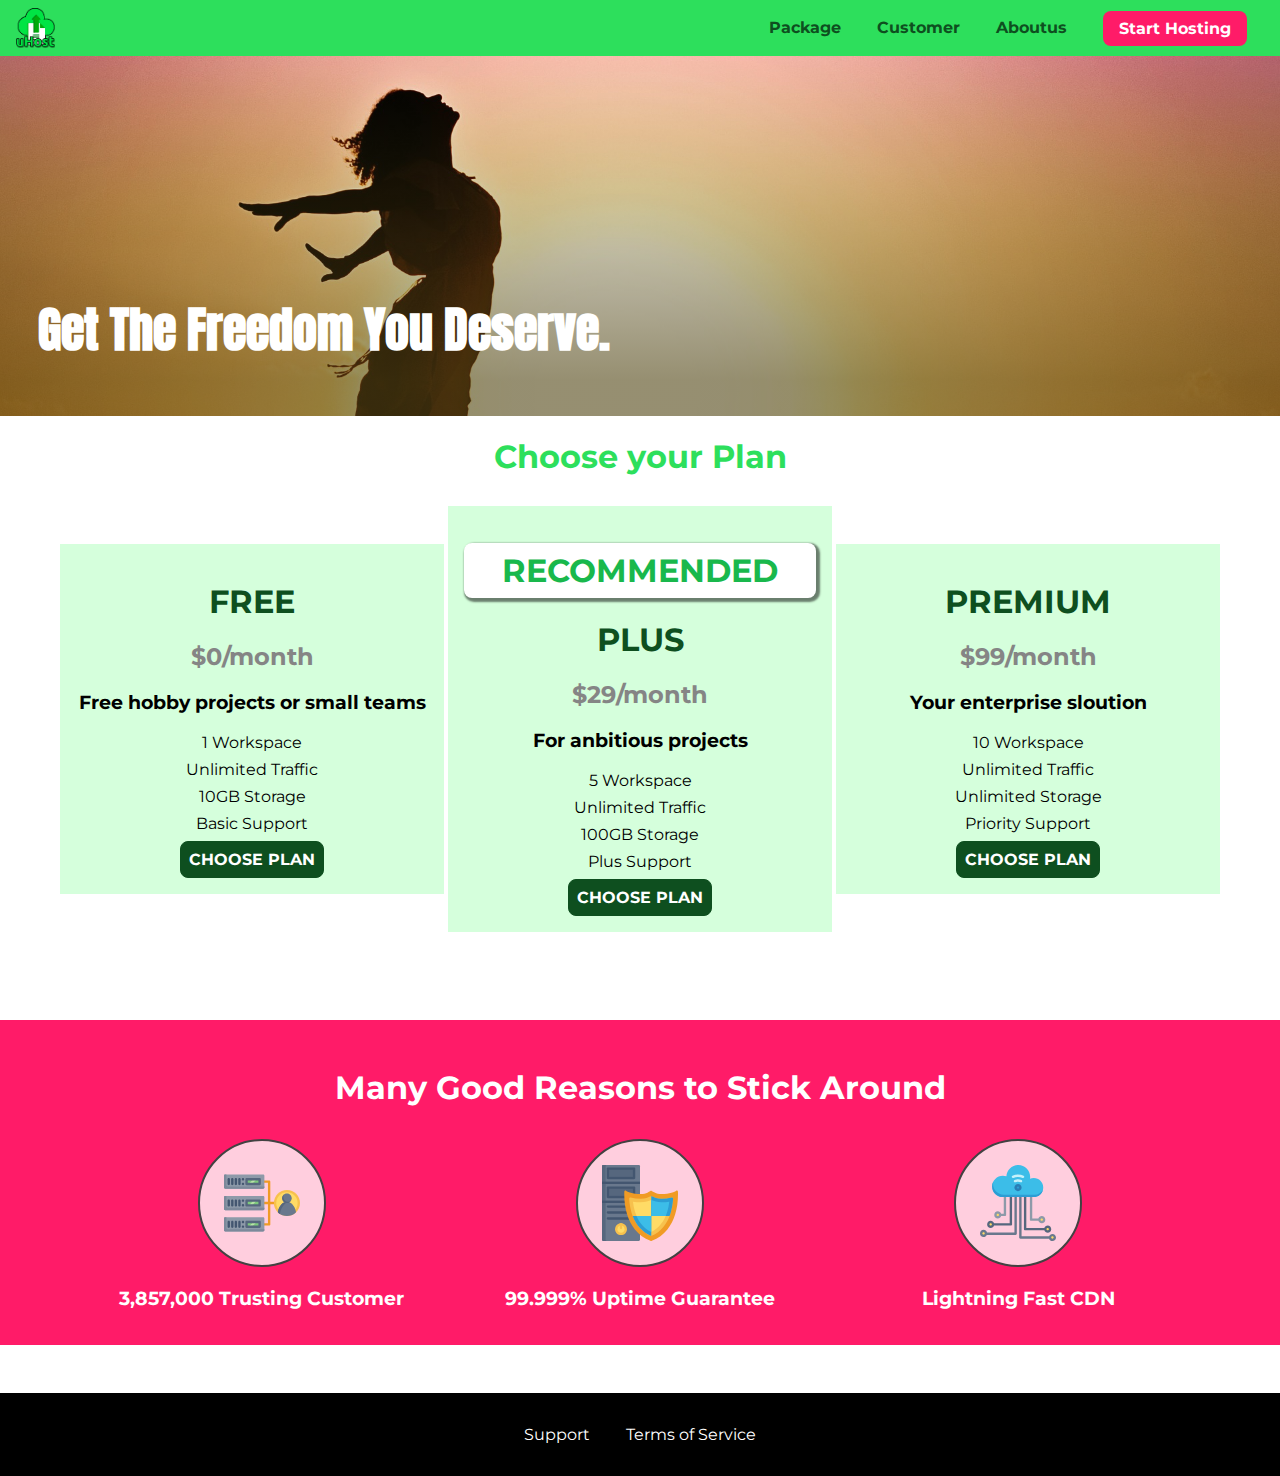
<file: index.html>
<!DOCTYPE html>
<html lang="en">
  <head>
    <meta charset="UTF-8" />
    <meta http-equiv="X-UA-Compatible" content="IE=edge" />
    <meta name="viewport" content="width=device-width, initial-scale=1.0" />
    <title>uHost - Freedom is not far from You!</title>
    <link rel="shortcut icon" href="./images/favicon.png" />
    <link
      href="http://fonts.googleapis.com/css?family=Anton"
      rel="stylesheet"
    />
    <link
      href="http://fonts.googleapis.com/css?family=Montserrat:400,700"
      rel="stylesheet"
    />
    <link type="text/css" rel="stylesheet" href="./styles/shared.css" />
    <link type="text/css" rel="stylesheet" href="./styles/style.css" />
  </head>

  <body>
    <!-- NAV Bar Section start -->
    <div class="backdrop"></div>
    <div class="modal">
      <h1 class="modal__title">Do you want to continue?</h1>
      <div class="modal__actions">
        <a href="start-hosting/index.html" class="modal__action">Yes!</a>
        <button class="modal__action modal__action--negative" type="button">
          No!
        </button>
      </div>
    </div>
    <header class="main-header">
      <div>
        <button class="toggle-button">
          <span class="toggle-button__bar"></span>
          <span class="toggle-button__bar"></span>
          <span class="toggle-button__bar"></span>
        </button>
        <a class="main-header__brand" href="index.html">
          <img
            src="./images/uhost-icon.png"
            alt="uHost - Your favorite hosting company"
        /></a>
      </div>
      <nav class="main-nav">
        <ul class="main-nav__items">
          <li class="main-nav__item">
            <a href="packages/index.html">Package</a>
          </li>
          <li class="main-nav__item">
            <a href="customer/index.html">Customer</a>
          </li>
          <li class="main-nav__item">
            <a href="../aboutus/index.html">Aboutus</a>
          </li>
          <li class="main-nav__item main-nav__item--cta">
            <a href="start-hosting/index.html">Start Hosting</a>
          </li>
        </ul>
      </nav>
    </header>
    <!--NAV Bar Section End  -->

    <!-- For Mobile View Start -->
    <nav class="mobile-nav">
      <ul class="mobile-nav__items">
        <li class="mobile-nav__item">
          <a href="packages/index.html">Packages</a>
        </li>
        <li class="mobile-nav__item">
          <a href="customers/index.html">Customers</a>
        </li>
        <li class="mobile-nav__item">
          <a href="../aboutus/index.html">Aboutus</a>
        </li>
        <li class="mobile-nav__item mobile-nav__item--cta">
          <a href="start-hosting/index.html">Start Hosting</a>
        </li>
      </ul>
    </nav>
    <!-- For Mobile View Start -->

    <!--Main Section Start  -->
    <main>
      <section id="product-overview">
        <h1>Get The Freedom You Deserve.</h1>
      </section>
      <!--Pricing Section Start  -->
      <section id="plans">
        <h1 class="section-title">Choose your Plan</h1>
        <div class="plan__list">
          <article class="plan">
            <h1 class="plan__title">FREE</h1>
            <h2 class="plan__price">$0/month</h2>
            <h3>Free hobby projects or small teams</h3>
            <ul class="plan__features">
              <li class="plan__feature">1 Workspace</li>
              <li class="plan__feature">Unlimited Traffic</li>
              <li class="plan__feature">10GB Storage</li>
              <li class="plan__feature">Basic Support</li>
            </ul>
            <div>
              <button class="button">CHOOSE PLAN</button>
            </div>
          </article>
          <article class="plan plan--highlight">
            <h1 class="plan__annotation">RECOMMENDED</h1>
            <h1 class="plan__title">PLUS</h1>
            <h2 class="plan__price">$29/month</h2>
            <h3>For anbitious projects</h3>
            <ul class="plan__features">
              <li class="plan__feature">5 Workspace</li>
              <li class="plan__feature">Unlimited Traffic</li>
              <li class="plan__feature">100GB Storage</li>
              <li class="plan__feature">Plus Support</li>
            </ul>
            <div>
              <button class="button">CHOOSE PLAN</button>
            </div>
          </article>
          <article class="plan">
            <h1 class="plan__title">PREMIUM</h1>
            <h2 class="plan__price">$99/month</h2>
            <h3>Your enterprise sloution</h3>
            <ul class="plan__features">
              <li class="plan__feature">10 Workspace</li>
              <li class="plan__feature">Unlimited Traffic</li>
              <li class="plan__feature">Unlimited Storage</li>
              <li class="plan__feature">Priority Support</li>
            </ul>
            <div>
              <button class="button">CHOOSE PLAN</button>
            </div>
          </article>
        </div>
      </section>
      <!--Pricing Section End  -->

      <!--Feature Section Start  -->
      <section id="key-features">
        <h1 class="section-title">Many Good Reasons to Stick Around</h1>
        <ul class="key-feature__list">
          <li class="key-feature">
            <div class="key-feature__image">
              <svg viewBox="0 0 512 512">
                <path
                  style="fill: #f09b24"
                  d="M344,248h-32V112c0-4.418-3.582-8-8-8h-40c-4.418,0-8,3.582-8,8s3.582,8,8,8h32v128h-32  c-4.418,0-8,3.582-8,8s3.582,8,8,8h32v128h-32c-4.418,0-8,3.582-8,8s3.582,8,8,8h40c4.418,0,8-3.582,8-8V264h32c4.418,0,8-3.582,8-8  S348.418,248,344,248z"
                />
                <path
                  style="fill: #8e9aa9"
                  d="M264,64H8c-4.418,0-8,3.582-8,8v80c0,4.418,3.582,8,8,8h256c4.418,0,8-3.582,8-8V72  C272,67.582,268.418,64,264,64z"
                />
                <path
                  style="fill: #7c899b"
                  d="M24,144c-4.418,0-8-3.582-8-8V64H8c-4.418,0-8,3.582-8,8v80c0,4.418,3.582,8,8,8h256  c4.418,0,8-3.582,8-8v-8H24z"
                />
                <rect
                  x="152"
                  y="96"
                  style="fill: #b8e3a8"
                  width="88"
                  height="32"
                />
                <g>
                  <polygon
                    style="fill: #7ec97d"
                    points="152,96 152,128 166,128 198,96  "
                  />
                  <polygon
                    style="fill: #7ec97d"
                    points="220,96 188,128 240,128 240,96  "
                  />
                </g>
                <path
                  style="fill: #56677e"
                  d="M240,136h-88c-4.418,0-8-3.582-8-8V96c0-4.418,3.582-8,8-8h88c4.418,0,8,3.582,8,8v32  C248,132.418,244.418,136,240,136z M160,120h72v-16h-72V120z"
                />
                <g>
                  <path
                    style="fill: #435670"
                    d="M32,136c-4.418,0-8-3.582-8-8V96c0-4.418,3.582-8,8-8s8,3.582,8,8v32C40,132.418,36.418,136,32,136z   "
                  />
                  <path
                    style="fill: #435670"
                    d="M56,136c-4.418,0-8-3.582-8-8V96c0-4.418,3.582-8,8-8s8,3.582,8,8v32C64,132.418,60.418,136,56,136z   "
                  />
                  <path
                    style="fill: #435670"
                    d="M80,136c-4.418,0-8-3.582-8-8V96c0-4.418,3.582-8,8-8s8,3.582,8,8v32C88,132.418,84.418,136,80,136z   "
                  />
                  <path
                    style="fill: #435670"
                    d="M104,136c-4.418,0-8-3.582-8-8V96c0-4.418,3.582-8,8-8s8,3.582,8,8v32   C112,132.418,108.418,136,104,136z"
                  />
                  <path
                    style="fill: #435670"
                    d="M128,105c-4.418,0-8-3.582-8-8v-1c0-4.418,3.582-8,8-8s8,3.582,8,8v1   C136,101.418,132.418,105,128,105z"
                  />
                  <path
                    style="fill: #435670"
                    d="M128,136c-4.418,0-8-3.582-8-8v-1c0-4.418,3.582-8,8-8s8,3.582,8,8v1   C136,132.418,132.418,136,128,136z"
                  />
                </g>
                <path
                  style="fill: #8e9aa9"
                  d="M264,208H8c-4.418,0-8,3.582-8,8v80c0,4.418,3.582,8,8,8h256c4.418,0,8-3.582,8-8v-80  C272,211.582,268.418,208,264,208z"
                />
                <path
                  style="fill: #7c899b"
                  d="M24,288c-4.418,0-8-3.582-8-8v-72H8c-4.418,0-8,3.582-8,8v80c0,4.418,3.582,8,8,8h256  c4.418,0,8-3.582,8-8v-8H24z"
                />
                <rect
                  x="152"
                  y="240"
                  style="fill: #b8e3a8"
                  width="88"
                  height="32"
                />
                <g>
                  <polygon
                    style="fill: #7ec97d"
                    points="152,240 152,272 166,272 198,240  "
                  />
                  <polygon
                    style="fill: #7ec97d"
                    points="220,240 188,272 240,272 240,240  "
                  />
                </g>
                <path
                  style="fill: #56677e"
                  d="M240,280h-88c-4.418,0-8-3.582-8-8v-32c0-4.418,3.582-8,8-8h88c4.418,0,8,3.582,8,8v32  C248,276.418,244.418,280,240,280z M160,264h72v-16h-72V264z"
                />
                <g>
                  <path
                    style="fill: #435670"
                    d="M32,280c-4.418,0-8-3.582-8-8v-32c0-4.418,3.582-8,8-8s8,3.582,8,8v32C40,276.418,36.418,280,32,280   z"
                  />
                  <path
                    style="fill: #435670"
                    d="M56,280c-4.418,0-8-3.582-8-8v-32c0-4.418,3.582-8,8-8s8,3.582,8,8v32C64,276.418,60.418,280,56,280   z"
                  />
                  <path
                    style="fill: #435670"
                    d="M80,280c-4.418,0-8-3.582-8-8v-32c0-4.418,3.582-8,8-8s8,3.582,8,8v32C88,276.418,84.418,280,80,280   z"
                  />
                  <path
                    style="fill: #435670"
                    d="M104,280c-4.418,0-8-3.582-8-8v-32c0-4.418,3.582-8,8-8s8,3.582,8,8v32   C112,276.418,108.418,280,104,280z"
                  />
                  <path
                    style="fill: #435670"
                    d="M128,249c-4.418,0-8-3.582-8-8v-1c0-4.418,3.582-8,8-8s8,3.582,8,8v1   C136,245.418,132.418,249,128,249z"
                  />
                  <path
                    style="fill: #435670"
                    d="M128,280c-4.418,0-8-3.582-8-8v-1c0-4.418,3.582-8,8-8s8,3.582,8,8v1   C136,276.418,132.418,280,128,280z"
                  />
                </g>
                <path
                  style="fill: #8e9aa9"
                  d="M264,352H8c-4.418,0-8,3.582-8,8v80c0,4.418,3.582,8,8,8h256c4.418,0,8-3.582,8-8v-80  C272,355.582,268.418,352,264,352z"
                />
                <path
                  style="fill: #7c899b"
                  d="M24,432c-4.418,0-8-3.582-8-8v-72H8c-4.418,0-8,3.582-8,8v80c0,4.418,3.582,8,8,8h256  c4.418,0,8-3.582,8-8v-8H24z"
                />
                <rect
                  x="152"
                  y="384"
                  style="fill: #b8e3a8"
                  width="88"
                  height="32"
                />
                <g>
                  <polygon
                    style="fill: #7ec97d"
                    points="152,384 152,416 166,416 198,384  "
                  />
                  <polygon
                    style="fill: #7ec97d"
                    points="220,384 188,416 240,416 240,384  "
                  />
                </g>
                <path
                  style="fill: #56677e"
                  d="M240,424h-88c-4.418,0-8-3.582-8-8v-32c0-4.418,3.582-8,8-8h88c4.418,0,8,3.582,8,8v32  C248,420.418,244.418,424,240,424z M160,408h72v-16h-72V408z"
                />
                <g>
                  <path
                    style="fill: #435670"
                    d="M32,424c-4.418,0-8-3.582-8-8v-32c0-4.418,3.582-8,8-8s8,3.582,8,8v32C40,420.418,36.418,424,32,424   z"
                  />
                  <path
                    style="fill: #435670"
                    d="M56,424c-4.418,0-8-3.582-8-8v-32c0-4.418,3.582-8,8-8s8,3.582,8,8v32C64,420.418,60.418,424,56,424   z"
                  />
                  <path
                    style="fill: #435670"
                    d="M80,424c-4.418,0-8-3.582-8-8v-32c0-4.418,3.582-8,8-8s8,3.582,8,8v32C88,420.418,84.418,424,80,424   z"
                  />
                  <path
                    style="fill: #435670"
                    d="M104,424c-4.418,0-8-3.582-8-8v-32c0-4.418,3.582-8,8-8s8,3.582,8,8v32   C112,420.418,108.418,424,104,424z"
                  />
                  <path
                    style="fill: #435670"
                    d="M128,393c-4.418,0-8-3.582-8-8v-1c0-4.418,3.582-8,8-8s8,3.582,8,8v1   C136,389.418,132.418,393,128,393z"
                  />
                  <path
                    style="fill: #435670"
                    d="M128,424c-4.418,0-8-3.582-8-8v-1c0-4.418,3.582-8,8-8s8,3.582,8,8v1   C136,420.418,132.418,424,128,424z"
                  />
                </g>
                <path
                  style="fill: #f7c14d"
                  d="M424,168c-48.523,0-88,39.477-88,88s39.477,88,88,88s88-39.477,88-88S472.523,168,424,168z"
                />
                <path
                  style="fill: #ffdb66"
                  d="M424,184c-39.701,0-72,32.299-72,72s32.299,72,72,72s72-32.299,72-72S463.701,184,424,184z"
                />
                <path
                  style="fill: #69788d"
                  d="M484.893,314.16C476.393,274.588,451.922,248,424,248s-52.393,26.588-60.893,66.16  c-0.605,2.82,0.354,5.749,2.511,7.664C381.731,336.124,402.465,344,424,344s42.269-7.876,58.381-22.176  C484.539,319.909,485.498,316.98,484.893,314.16z"
                />
                <path
                  style="fill: #56677e"
                  d="M434.053,249.171C430.768,248.403,427.411,248,424,248c-27.922,0-52.393,26.588-60.893,66.16  c-0.605,2.82,0.354,5.749,2.511,7.664c3.383,3.002,6.979,5.703,10.734,8.125C384.904,286.243,407.373,255.378,434.053,249.171z"
                />
                <path
                  style="fill: #69788d"
                  d="M424,192c-17.645,0-32,14.355-32,32s14.355,32,32,32s32-14.355,32-32S441.645,192,424,192z"
                />
                <path
                  style="fill: #56677e"
                  d="M432,248c-17.645,0-32-14.355-32-32c0-6.783,2.128-13.076,5.742-18.258  C397.444,203.53,392,213.138,392,224c0,17.645,14.355,32,32,32c10.862,0,20.471-5.444,26.258-13.742  C445.076,245.872,438.783,248,432,248z"
                />
              </svg>
            </div>
            <p class="key-feature__description">3,857,000 Trusting Customer</p>
          </li>

          <li class="key-feature">
            <div class="key-feature__image">
              <svg viewBox="0 0 512 512">
                <path
                  style="fill: #69788d"
                  d="M248,0H8C3.582,0,0,3.582,0,8v496c0,4.418,3.582,8,8,8h240c4.418,0,8-3.582,8-8V8  C256,3.582,252.418,0,248,0z"
                />
                <path
                  style="fill: #56677e"
                  d="M24,504V8c0-4.418,3.582-8,8-8H8C3.582,0,0,3.582,0,8v496c0,4.418,3.582,8,8,8h24  C27.582,512,24,508.418,24,504z"
                />
                <g>
                  <rect
                    x="0"
                    y="112"
                    style="fill: #435670"
                    width="256"
                    height="16"
                  />
                  <rect
                    x="0"
                    y="240"
                    style="fill: #435670"
                    width="256"
                    height="16"
                  />
                </g>
                <path
                  style="fill: #f7c14d"
                  d="M128,392c-22.056,0-40,17.944-40,40s17.944,40,40,40s40-17.944,40-40S150.056,392,128,392z"
                />
                <path
                  style="fill: #ffdb66"
                  d="M128,408c-13.233,0-24,10.767-24,24s10.767,24,24,24s24-10.767,24-24S141.233,408,128,408z"
                />
                <path
                  style="fill: #f7c14d"
                  d="M128,392c-2.739,0-5.414,0.278-8,0.805V424c0,4.418,3.582,8,8,8c4.418,0,8-3.582,8-8v-31.195  C133.414,392.278,130.739,392,128,392z"
                />
                <g>
                  <path
                    style="fill: #435670"
                    d="M216,288H40c-4.418,0-8-3.582-8-8s3.582-8,8-8h176c4.418,0,8,3.582,8,8S220.418,288,216,288z"
                  />
                  <path
                    style="fill: #435670"
                    d="M216,328H40c-4.418,0-8-3.582-8-8s3.582-8,8-8h176c4.418,0,8,3.582,8,8S220.418,328,216,328z"
                  />
                  <path
                    style="fill: #435670"
                    d="M216,368H40c-4.418,0-8-3.582-8-8s3.582-8,8-8h176c4.418,0,8,3.582,8,8S220.418,368,216,368z"
                  />
                  <path
                    style="fill: #435670"
                    d="M216,16H40c-4.418,0-8,3.582-8,8v64c0,4.418,3.582,8,8,8h176c4.418,0,8-3.582,8-8V24   C224,19.582,220.418,16,216,16z"
                  />
                </g>
                <rect
                  x="48"
                  y="32"
                  style="fill: #56677e"
                  width="160"
                  height="48"
                />
                <path
                  style="fill: #435670"
                  d="M216,144H40c-4.418,0-8,3.582-8,8v64c0,4.418,3.582,8,8,8h176c4.418,0,8-3.582,8-8v-64  C224,147.582,220.418,144,216,144z"
                />
                <rect
                  x="48"
                  y="160"
                  style="fill: #56677e"
                  width="160"
                  height="48"
                />
                <path
                  style="fill: #f09b24"
                  d="M511.747,180.237c-0.194-6.537-8.107-10.107-13.135-5.894c-5.6,4.693-42.904,21.282-98.514,21.282  c-33.45,0-64.625-20.999-64.929-21.206c-2.9-1.991-6.764-1.85-9.512,0.346c-2.677,2.135-27.201,20.86-63.793,20.86  c-55.607,0-92.914-16.589-98.515-21.282c-5.028-4.211-12.941-0.645-13.135,5.894c-1.634,54.834,4.655,105.941,18.693,151.903  c12.096,39.604,29.759,74.047,52.497,102.373c27.538,34.304,62.743,59.882,104.66,76.045c3.069,1.918,6.757,1.921,9.83,0  c41.917-16.163,77.122-41.741,104.66-76.045c22.738-28.326,40.401-62.77,52.497-102.373  C507.092,286.179,513.381,235.071,511.747,180.237z"
                />
                <path
                  style="fill: #f7c14d"
                  d="M476.21,221.226c-1.953-1.631-4.568-2.235-7.036-1.628c-21.686,5.327-44.926,8.028-69.075,8.028  c-25.926,0-49.633-8.975-64.955-16.504c-2.307-1.134-5.016-1.091-7.284,0.116c-14.059,7.477-36.919,16.388-65.994,16.388  c-24.153,0-47.394-2.701-69.075-8.028c-5.155-1.268-10.221,2.966-9.894,8.261c2.077,33.693,7.668,65.635,16.616,94.935  c22.774,74.565,66.139,126.334,128.888,153.868c2.032,0.891,4.397,0.891,6.43,0c61.777-27.107,104.716-78.876,127.62-153.868  c8.948-29.3,14.539-61.241,16.616-94.935C479.224,225.319,478.163,222.856,476.21,221.226z"
                />
                <path
                  style="fill: #ffdb66"
                  d="M331.609,451.727c-52.604-25.289-89.304-70.987-109.144-135.944  c-6.532-21.39-11.162-44.336-13.82-68.447c17.133,2.852,34.952,4.291,53.22,4.291c29.394,0,53.376-7.793,69.978-15.561  c17.44,7.736,41.656,15.561,68.256,15.561c18.267,0,36.085-1.439,53.219-4.291c-2.659,24.112-7.288,47.06-13.82,68.448  C419.545,381.108,383.27,426.805,331.609,451.727z"
                />
                <g>
                  <path
                    style="fill: #2c9dd4"
                    d="M479.066,227.858c0.157-2.539-0.903-5.002-2.856-6.633s-4.568-2.235-7.036-1.628   c-21.686,5.327-44.926,8.028-69.075,8.028c-25.926,0-49.633-8.975-64.955-16.504c-1.057-0.52-2.2-0.78-3.345-0.806l-0.072,133.351   h123.601c2.556-6.746,4.933-13.702,7.123-20.874C471.398,293.493,476.989,261.552,479.066,227.858z"
                  />
                  <path
                    style="fill: #2c9dd4"
                    d="M206.658,343.667c24.153,63.42,65.028,108.108,121.743,132.995c1.031,0.452,2.147,0.673,3.263,0.666   l0.063-133.661H206.658z"
                  />
                </g>
                <g>
                  <path
                    style="fill: #3cbde8"
                    d="M439.497,315.783c6.532-21.389,11.161-44.336,13.82-68.448c-17.134,2.852-34.952,4.291-53.219,4.291   c-26.6,0-50.815-7.824-68.256-15.561l-0.116,107.601h97.758C433.179,334.807,436.524,325.518,439.497,315.783z"
                  />
                  <path
                    style="fill: #3cbde8"
                    d="M232.523,343.667c21.144,50.298,54.363,86.56,99.087,108.06l0.117-108.06H232.523z"
                  />
                </g>
              </svg>
            </div>
            <p class="key-feature__description">99.999% Uptime Guarantee</p>
          </li>

          <li class="key-feature">
            <div class="key-feature__image">
              <svg viewBox="0 0 512 512">
                <path
                  style="fill: #8e9aa9"
                  d="M168,200c-4.418,0-8,3.582-8,8v120h-17.376c-3.302-9.311-12.194-16-22.624-16  c-13.234,0-24,10.767-24,24s10.766,24,24,24c10.429,0,19.321-6.689,22.624-16H168c4.418,0,8-3.582,8-8V208  C176,203.582,172.418,200,168,200z"
                />
                <path
                  style="fill: #ffdb66"
                  d="M120,328c-4.411,0-8,3.589-8,8s3.589,8,8,8s8-3.589,8-8S124.411,328,120,328z"
                />
                <path
                  style="fill: #56677e"
                  d="M208,200c-4.418,0-8,3.582-8,8v184H94.624C91.322,382.689,82.43,376,72,376  c-13.234,0-24,10.767-24,24s10.766,24,24,24c10.429,0,19.321-6.689,22.624-16H208c4.418,0,8-3.582,8-8V208  C216,203.582,212.418,200,208,200z"
                />
                <path
                  style="fill: #ffdb66"
                  d="M72,392c-4.411,0-8,3.589-8,8s3.589,8,8,8s8-3.589,8-8S76.411,392,72,392z"
                />
                <path
                  style="fill: #69788d"
                  d="M240,208c-4.418,0-8,3.582-8,8v239H47.24c-2.671-10.34-12.078-18-23.24-18c-13.234,0-24,10.767-24,24  s10.766,24,24,24c9.666,0,18.009-5.747,21.809-14H240c4.418,0,8-3.582,8-8V216C248,211.582,244.418,208,240,208z"
                />
                <path
                  style="fill: #ffdb66"
                  d="M24,453c-4.411,0-8,3.589-8,8s3.589,8,8,8s8-3.589,8-8S28.411,453,24,453z"
                />
                <path
                  style="fill: #69788d"
                  d="M488,464c-10.429,0-19.321,6.689-22.624,16H280V208c0-4.418-3.582-8-8-8s-8,3.582-8,8v280  c0,4.418,3.582,8,8,8h193.376c3.302,9.311,12.194,16,22.624,16c13.234,0,24-10.767,24-24S501.234,464,488,464z"
                />
                <path
                  style="fill: #ffdb66"
                  d="M488,480c-4.411,0-8,3.589-8,8s3.589,8,8,8s8-3.589,8-8S492.411,480,488,480z"
                />
                <path
                  style="fill: #56677e"
                  d="M456,408c-10.429,0-19.321,6.689-22.624,16H312V208c0-4.418-3.582-8-8-8s-8,3.582-8,8v224  c0,4.418,3.582,8,8,8h129.376c3.302,9.311,12.194,16,22.624,16c13.234,0,24-10.767,24-24S469.234,408,456,408z"
                />
                <path
                  style="fill: #ffdb66"
                  d="M456,424c-4.411,0-8,3.589-8,8s3.589,8,8,8s8-3.589,8-8S460.411,424,456,424z"
                />
                <path
                  style="fill: #8e9aa9"
                  d="M416,344c-10.429,0-19.321,6.689-22.624,16H352V208c0-4.418-3.582-8-8-8s-8,3.582-8,8v160  c0,4.418,3.582,8,8,8h49.376c3.302,9.311,12.194,16,22.624,16c13.234,0,24-10.767,24-24S429.234,344,416,344z"
                />
                <path
                  style="fill: #ffdb66"
                  d="M416,360c-4.411,0-8,3.589-8,8s3.589,8,8,8s8-3.589,8-8S420.411,360,416,360z"
                />
                <path
                  style="fill: #3cbde8"
                  d="M362,88c-8.741,0-17.231,1.751-25.06,5.085C337.646,88.797,338,84.43,338,80  c0-44.112-35.888-80-80-80c-42.823,0-77.895,33.816-79.909,76.149C170.393,73.415,162.244,72,154,72c-39.701,0-72,32.299-72,72  s32.299,72,72,72h208c35.29,0,64-28.71,64-64S397.29,88,362,88z"
                />
                <path
                  style="fill: #2c9dd4"
                  d="M368,200H160c-39.701,0-72-32.299-72-72c0-5.863,0.721-11.559,2.05-17.019  C84.918,120.88,82,132.102,82,144c0,39.701,32.299,72,72,72h208c30.389,0,55.88-21.296,62.379-49.743  C413.565,186.327,392.352,200,368,200z"
                />
                <path
                  style="fill: #2a7db5"
                  d="M256,128c-13.234,0-24,10.767-24,24s10.766,24,24,24c13.233,0,24-10.767,24-24S269.233,128,256,128z"
                />
                <path
                  style="fill: #2c9dd4"
                  d="M256,144c-4.411,0-8,3.589-8,8s3.589,8,8,8c4.411,0,8-3.589,8-8S260.411,144,256,144z"
                />
                <g>
                  <path
                    style="fill: #c5f1fa"
                    d="M221.755,87.695c-2.994,0-5.864-1.688-7.233-4.572c-1.894-3.991-0.194-8.763,3.798-10.657   C230.157,66.849,242.834,64,256,64c13.166,0,25.844,2.849,37.68,8.466c3.992,1.895,5.692,6.666,3.798,10.657   s-6.666,5.692-10.657,3.798C277.144,82.328,266.774,80,256,80c-10.774,0-21.144,2.328-30.821,6.921   C224.072,87.446,222.904,87.695,221.755,87.695z"
                  />
                  <path
                    style="fill: #c5f1fa"
                    d="M276.545,116.618c-1.148,0-2.316-0.249-3.424-0.774C267.745,113.293,261.985,112,256,112   c-5.985,0-11.745,1.293-17.121,3.844c-3.991,1.895-8.763,0.192-10.657-3.798c-1.894-3.992-0.193-8.764,3.798-10.657   C239.557,97.813,247.625,96,256,96c8.376,0,16.444,1.813,23.98,5.389c3.991,1.894,5.692,6.665,3.798,10.657   C282.41,114.93,279.539,116.618,276.545,116.618z"
                  />
                </g>
              </svg>
            </div>
            <p class="key-feature__description">Lightning Fast CDN</p>
          </li>
        </ul>
      </section>
      <!--Feature Section Start  -->
    </main>
    <!--Main Section End  -->
    <!-- Footer Section start -->
    <footer class="main-footer">
      <nav>
        <ul class="main-footer__links">
          <li class="main-footer__link"><a href="">Support</a></li>
          <li class="main-footer__link"><a href="">Terms of Service</a></li>
        </ul>
      </nav>
    </footer>
    <!-- Footer Section End -->

    <script src="shared.js"></script>
  </body>
</html>
</file>
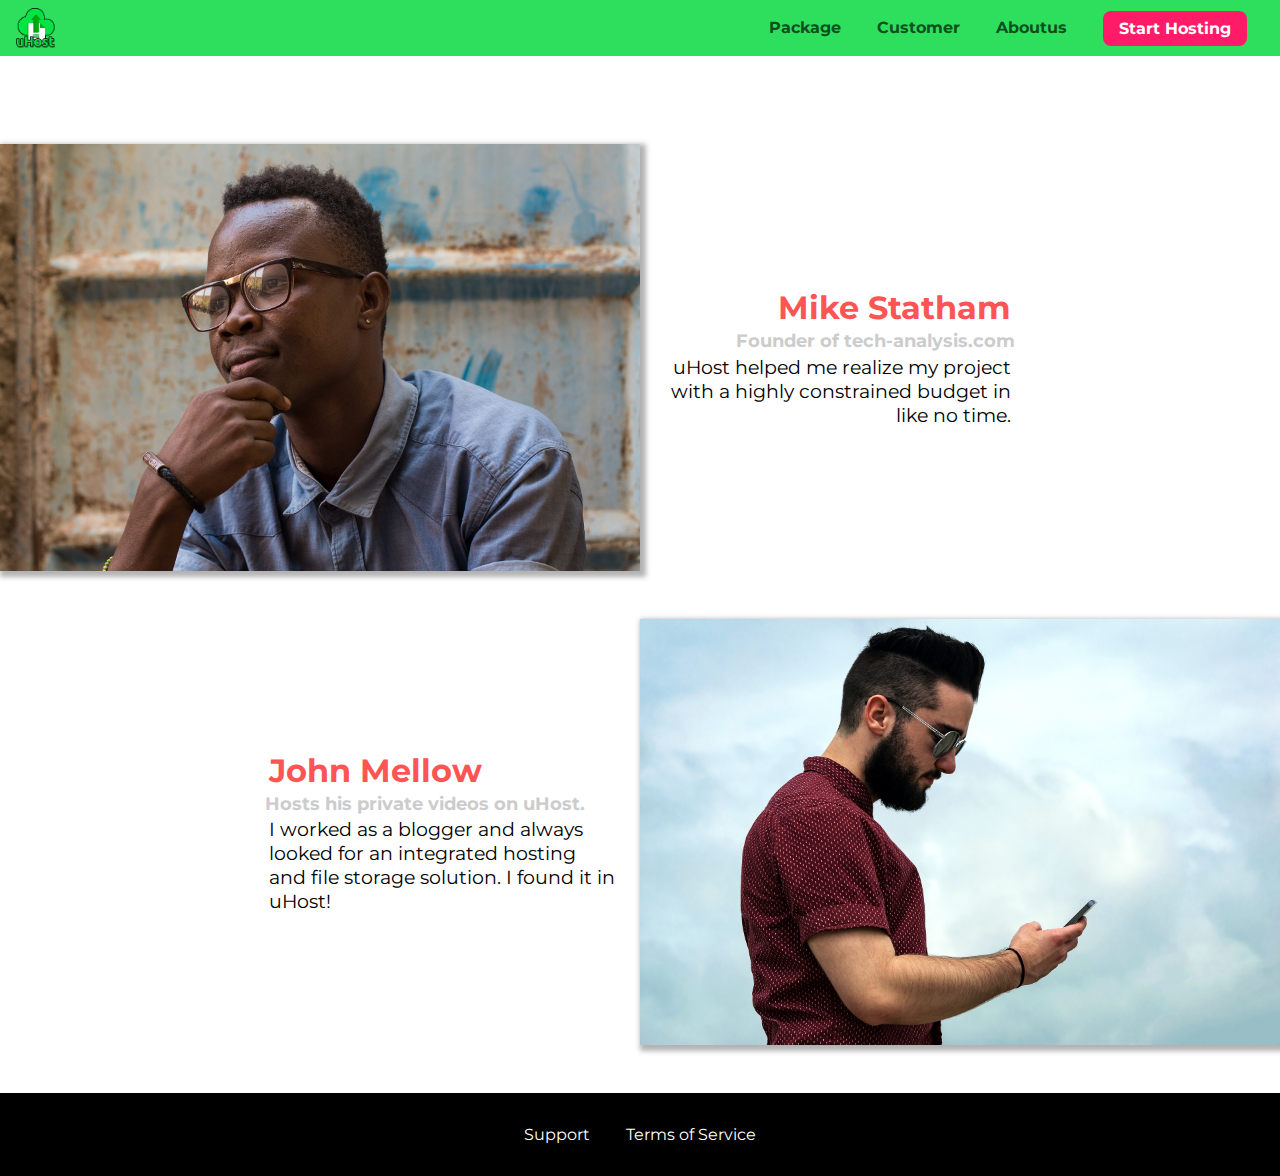
<file: customer/index.html>
<!DOCTYPE html>
<html lang="en">
  <head>
    <meta charset="UTF-8" />
    <meta http-equiv="X-UA-Compatible" content="IE=edge" />
    <meta name="viewport" content="width=device-width, initial-scale=1.0" />
    <title>uHost - Customer</title>
    <link rel="shortcut icon" href="favicon.png" />
    <link
      href="http://fonts.googleapis.com/css?family=Montserrat:400,700"
      rel="stylesheet"
    />
    <link type="text/css" rel="stylesheet" href="../styles/shared.css" />
    <link type="text/css" rel="stylesheet" href="customer.css" />
  </head>

  <body>
    <!-- <div class="backdrop"></div> -->
    <!-- NAV Bar Section start -->
    <div class="backdrop"></div>
    <header class="main-header">
      <div>
        <button class="toggle-button">
          <span class="toggle-button__bar"></span>
          <span class="toggle-button__bar"></span>
          <span class="toggle-button__bar"></span>
        </button>
        <a class="main-header__brand" href="../index.html"
          ><img
            src="../images/uhost-icon.png"
            alt="uHost - Your favorite hosting company"
          />
        </a>
      </div>
      <nav class="main-nav">
        <ul class="main-nav__items">
          <li class="main-nav__item">
            <a href="../packages/index.html">Package</a>
          </li>
          <li class="main-nav__item">
            <a href="index.html">Customer</a>
          </li>
          <li class="main-nav__item">
            <a href="../aboutus/index.html">Aboutus</a>
          </li>
          <li class="main-nav__item main-nav__item--cta">
            <a href="../start-hosting/index.html">Start Hosting</a>
          </li>
        </ul>
      </nav>
    </header>

    <!--NAV Bar Section End  -->

    <!-- For Mobile View Start -->
    <nav class="mobile-nav">
      <ul class="mobile-nav__items">
        <li class="mobile-nav__item">
          <a href="../packages/index.html">Packages</a>
        </li>
        <li class="mobile-nav__item">
          <a href="index.html">Customers</a>
        </li>
        <li class="mobile-nav__item">
          <a href="../aboutus/index.html">Aboutus</a>
        </li>
        <li class="mobile-nav__item mobile-nav__item--cta">
          <a href="../start-hosting/index.html">Start Hosting</a>
        </li>
      </ul>
    </nav>
    <!-- For Mobile View Start -->

    <!--Main Section Start  -->
    <main>
      <div>
        <div class="testimonial" id="customer-1">
          <div class="testimonial__image-container">
            <img
              src="../images/customer-1.jpg"
              alt="Mike Statham - Customer"
              class="testimonial__image"
            />
          </div>
          <div class="testimonial__info">
            <h1 class="testimonial__name">Mike Statham</h1>
            <h2 class="testimonial__subtitle">
              Founder of
              <a href="tech-analysis.com">tech-analysis.com</a>
            </h2>
            <p class="testimonial__text">
              uHost helped me realize my project with a highly constrained
              budget in like no time.
            </p>
          </div>
        </div>
        <div class="testimonial" id="customer-2">
          <div class="testimonial__info">
            <h1 class="testimonial__name">John Mellow</h1>
            <h2 class="testimonial__subtitle">
              Hosts his private videos on uHost.
            </h2>
            <p class="testimonial__text">
              I worked as a blogger and always looked for an integrated hosting
              and file storage solution. I found it in uHost!
            </p>
          </div>
          <div class="testimonial__image-container">
            <img
              src="../images/customer-2.jpg"
              alt="John Mellow - Customer"
              class="testimonial__image"
            />
          </div>
        </div>
      </div>
    </main>
    <!--Main Section End  -->
    <!-- Footer Section start -->
    <footer class="main-footer">
      <nav>
        <ul class="main-footer__links">
          <li class="main-footer__link"><a href="">Support</a></li>
          <li class="main-footer__link"><a href="">Terms of Service</a></li>
        </ul>
      </nav>
    </footer>
    <!-- Footer Section End -->

    <script src="../shared.js"></script>
  </body>
</html>
</file>
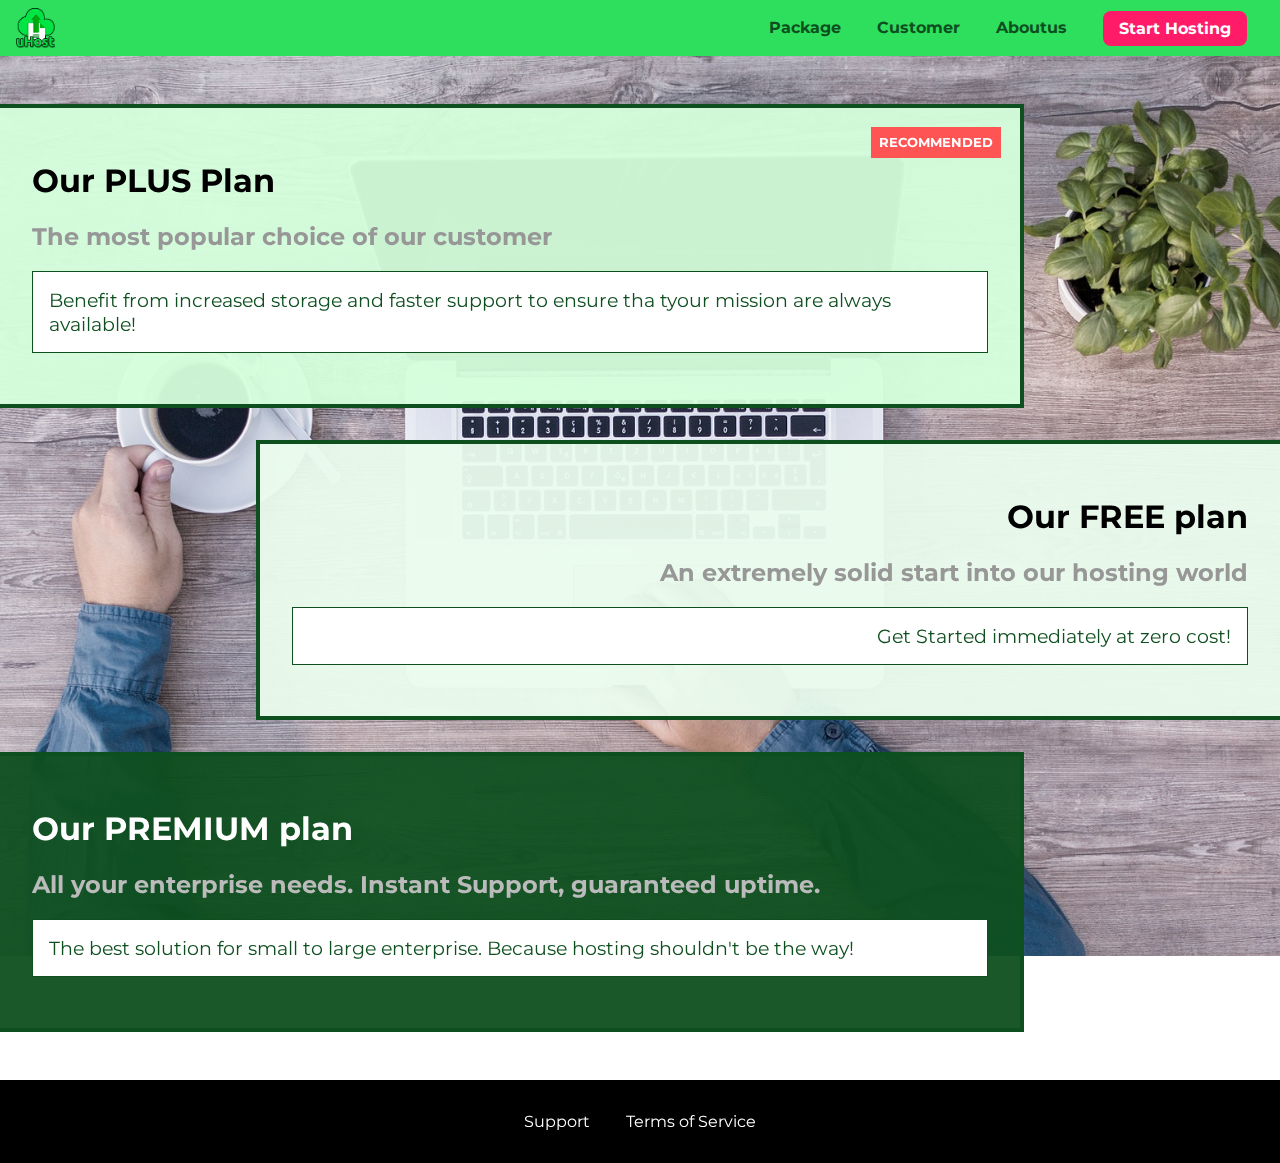
<file: packages/index.html>
<!DOCTYPE html>
<html lang="en">
  <head>
    <meta charset="UTF-8" />
    <meta http-equiv="X-UA-Compatible" content="IE=edge" />
    <meta name="viewport" content="width=device-width, initial-scale=1.0" />
    <title>uHost - Packages</title>
    <link rel="shortcut icon" href="favicon.png" />
    <link
      href="http://fonts.googleapis.com/css?family=Montserrat:400,700"
      rel="stylesheet"
    />
    <link type="text/css" rel="stylesheet" href="../styles/shared.css" />
    <link type="text/css" rel="stylesheet" href="packages.css" />
  </head>

  <body>
    <div class="backdrop"></div>
    <div class="background"></div>
    <!-- NAV Bar Section start -->

    <header class="main-header">
      <div>
        <button class="toggle-button">
          <span class="toggle-button__bar"></span>
          <span class="toggle-button__bar"></span>
          <span class="toggle-button__bar"></span>
        </button>
        <a class="main-header__brand" href="../index.html"
          ><img
            src="../images/uhost-icon.png"
            alt="uHost - Your favorite hosting company"
          />
        </a>
      </div>
      <nav class="main-nav">
        <ul class="main-nav__items">
          <li class="main-nav__item">
            <a href="index.html">Package</a>
          </li>
          <li class="main-nav__item">
            <a href="../customer/index.html">Customer</a>
          </li>
          <li class="main-nav__item">
            <a href="../aboutus/index.html">Aboutus</a>
          </li>
          <li class="main-nav__item main-nav__item--cta">
            <a href="../start-hosting/index.html">Start Hosting</a>
          </li>
        </ul>
      </nav>
    </header>

    <!--NAV Bar Section End  -->

    <!-- For Mobile View Start -->
    <nav class="mobile-nav">
      <ul class="mobile-nav__items">
        <li class="mobile-nav__item">
          <a href="index.html">Packages</a>
        </li>
        <li class="mobile-nav__item">
          <a href="../customers/index.html">Customers</a>
        </li>
        <li class="mobile-nav__item">
          <a href="../aboutus/index.html">Aboutus</a>
        </li>
        <li class="mobile-nav__item mobile-nav__item--cta">
          <a href="../start-hosting/index.html">Start Hosting</a>
        </li>
      </ul>
    </nav>
    <!-- For Mobile View Start -->

    <!--Main Section Start  -->
    <main>
      <section class="package" id="plus">
        <a href="#">
          <h1 class="package__title">Our PLUS Plan</h1>
          <h2 class="package__badge">RECOMMENDED</h2>
          <h2 class="package__subtitle">
            The most popular choice of our customer
          </h2>
          <p class="package__info">
            Benefit from increased storage and faster support to ensure tha
            tyour mission are always available!
          </p>
        </a>
      </section>
      <section class="package" id="free">
        <a href="#">
          <h1 class="package__title">Our FREE plan</h1>
          <h2 class="package__subtitle">
            An extremely solid start into our hosting world
          </h2>
          <p class="package__info">Get Started immediately at zero cost!</p>
        </a>
      </section>
      <div class="clearfix"></div>
      <section class="package" id="premium">
        <a href="#">
          <h1 class="package__title">Our PREMIUM plan</h1>
          <h2 class="package__subtitle">
            All your enterprise needs. Instant Support, guaranteed uptime.
          </h2>
          <p class="package__info">
            The best solution for small to large enterprise. Because hosting
            shouldn't be the way!
          </p>
        </a>
      </section>
    </main>
    <!--Main Section End  -->
    <!-- Footer Section start -->
    <footer class="main-footer">
      <nav>
        <ul class="main-footer__links">
          <li class="main-footer__link"><a href="">Support</a></li>
          <li class="main-footer__link"><a href="">Terms of Service</a></li>
        </ul>
      </nav>
    </footer>
    <!-- Footer Section End -->

    <script src="../shared.js"></script>
  </body>
</html>
</file>
<file: styles/shared.css>
* {
  box-sizing: border-box;
}

body {
  font-family: "Montserrat", sans-serif;
  margin: 0;
}

main {
  min-height: calc(100vh - 3.5rem - 8rem);
  margin-top: 3.5rem;
}

.backdrop {
  position: fixed;
  display: none;
  top: 0;
  left: 0;
  z-index: 100;
  width: 100vw;
  height: 100vh;
  background: rgba(0, 0, 0, 0.5);
}

.main-header {
  width: 100%;
  position: fixed;
  top: 0;
  left: 0;
  background: #2ddf5c;
  padding: 0.5rem 1rem;
  z-index: 1;
}

.main-header > div {
  display: inline-block;
  vertical-align: middle;
}

.toggle-button {
  width: 3rem;
  background: transparent;
  border: none;
  cursor: pointer;
  padding-top: 0;
  padding-bottom: 0;
  vertical-align: middle;
}

.toggle-button:focus {
  outline: none;
}

.toggle-button__bar {
  width: 100%;
  height: 0.2rem;
  background: black;
  display: block;
  margin: 0.6rem 0;
}

.main-header__brand {
  color: #0e4f1f;
  text-decoration: none;
  font-weight: bold;
  height: 2.5rem;
  /* width: 20px; */
  display: inline-block;
  vertical-align: middle;
}

.main-header__brand img {
  height: 100%;
  /* width: 100%; */
}

.main-nav {
  display: none;
}

.main-nav__items {
  margin: 0;
  padding: 0;
  list-style: none;
}

.main-nav__item {
  display: inline-block;
  margin: 0 1rem;
}

.main-nav__item a,
.mobile-nav__item a {
  text-decoration: none;
  color: #0e4f1f;
  font-weight: bold;
  padding: 0.2rem 0;
}

.main-nav__item a:hover,
.main-nav__item a:active {
  color: white;
  border-bottom: 5px solid white;
}

.main-nav__item--cta a,
.mobile-nav__item--cta a {
  color: white;
  background: #ff1b68;
  padding: 0.5rem 1rem;
  border-radius: 8px;
}

.main-nav__item--cta a:hover,
.main-nav__item--cta a:active,
.mobile-nav__item--cta a:hover,
.mobile-nav__item--cta a:active {
  color: #ff1b68;
  background: white;
  border: none;
}

@media (min-width: 40rem) {
  .toggle-button {
    display: none;
  }

  .main-nav {
    display: inline-block;
    text-align: right;
    width: calc(100% - 44px);
    vertical-align: middle;
  }
}

.main-footer {
  background: black;
  padding: 2rem;
  margin-top: 3rem;
}

.main-footer__links {
  list-style: none;
  margin: 0;
  padding: 0;
  text-align: center;
}

.main-footer__link {
  display: block;
  margin: 1rem 0;
}

.main-footer__link a {
  color: white;
  text-decoration: none;
}

.main-footer__link a:hover,
.main-footer__link a:active {
  color: #ccc;
}

.mobile-nav {
  display: none;
  position: fixed;
  z-index: 101;
  top: 0;
  left: 0;
  background: white;
  width: 80%;
  height: 100vh;
}

.mobile-nav__items {
  width: 90%;
  height: 100%;
  list-style: none;
  margin: 10% auto;
  padding: 0;
  text-align: center;
}

.mobile-nav__item {
  margin: 1rem 0;
}

.mobile-nav__item a {
  font-size: 1.5rem;
}

.button {
  background: #0e4f1f;
  color: white;
  font: inherit;
  border: 1.5px solid #0e4f1f;
  padding: 0.5rem;
  border-radius: 8px;
  font-weight: bold;
  cursor: pointer;
}

.button:hover,
.button:active {
  background: white;
  color: #0e4f1f;
}

.button:focus {
  outline: none;
}

.open {
  display: block !important;
}

@media (min-width: 40rem) {
  .main-footer__link {
    display: inline-block;
    margin: 0 1rem;
  }
}
</file>
<file: styles/style.css>
#product-overview {
  background: linear-gradient(to top, rgba(80, 68, 18, 0.6) 10%, transparent),
    url("../images/freedom.jpg") center/cover no-repeat border-box, #ff1b68;
  /* background-image: url("freedom.jpg");
    background-size: cover;
    background-position: left 10% bottom 20%; */
  /* background-repeat: no-repeat;
    background-origin: border-box;
    background-clip: border-box; */
  /* background-image: linear-gradient(180deg, red 70%, blue 60%, rgba(0,0,0,0.5)); */
  /* background-image: radial-gradient(ellipse farthest-corner at 20% 50%, red, blue 70%, green); */
  width: 100vw;
  height: 33vh;
  /* border: 5px dashed red; */
  position: relative;
}

#product-overview h1 {
  color: white;
  font-family: "Anton", sans-serif;
  position: absolute;
  bottom: 5%;
  left: 3%;
  font-size: 1.6rem;
}

@media (min-width: 40rem) and (min-height: 40rem) {
  #product-overview {
    height: 40vh;
    background-position: 50% 25%;
  }

  #product-overview h1 {
    font-size: 3rem;
  }
}

.section-title {
  color: #2ddf5c;
  text-align: center;
}

.plan {
  background: #d5ffdc;
  text-align: center;
  padding: 1rem;
  margin: 0.5rem 0;
  width: 100%;
}

.plan--highlighted {
  background: #19b84c;
  color: white;
}

.plan__annotation {
  background: white;
  color: #19b84c;
  padding: 0.5rem;
  box-shadow: 2px 2px 2px 2px rgba(0, 0, 0, 0.5);
  border-radius: 8px;
}

.plan__title {
  color: #0e4f1f;
}

.plan__price {
  color: #858585;
}

.plan--highlighted .plan__title {
  color: white;
}

.plan--highlighted .plan__price {
  color: #0e4f1f;
}

.plan__features {
  list-style: none;
  margin: 0;
  padding: 0;
}

.plan__feature {
  margin: 0.5rem 0;
}

@media (min-width: 40rem) {
  .plan__list {
    width: 100%;
    text-align: center;
  }

  .plan {
    display: inline-block;
    width: 30%;
    vertical-align: middle;
    min-width: 13rem;
    max-width: 25rem;
  }

  .plan--highlighted {
    box-shadow: 2px 2px 2px 2px rgba(0, 0, 0, 0.5);
  }
}

#key-features {
  background: #ff1b68;
  margin-top: 5rem;
  padding: 1rem;
}

#key-features .section-title {
  color: white;
  margin: 2rem;
}

.key-feature__list {
  list-style: none;
  margin: 0;
  padding: 0;
  text-align: center;
}

.key-feature__image {
  background: #ffcede;
  width: 128px;
  height: 128px;
  border: 2px solid #424242;
  border-radius: 50%;
  margin: auto;
  padding: 1.5rem;
}

.key-feature__description {
  text-align: center;
  font-weight: bold;
  color: white;
  font-size: 1.2rem;
}

@media (min-width: 40rem) {
  .key-feature {
    display: inline-block;
    width: 30%;
    max-width: 25rem;
    vertical-align: top;
  }
}

/* h1 {
    font-family: sans-serif;
} */

.modal {
  position: fixed;
  display: none;
  z-index: 200;
  top: 20%;
  left: 30%;
  width: 40%;
  background: white;
  padding: 1rem;
  border: 1px solid #ccc;
  box-shadow: 1px 1px 1px rgba(0, 0, 0, 0.5);
}

.modal__title {
  text-align: center;
  margin: 0 0 1rem 0;
}

.modal__actions {
  text-align: center;
}

.modal__action {
  border: 1px solid #0e4f1f;
  background: #0e4f1f;
  text-decoration: none;
  color: white;
  font: inherit;
  padding: 0.5rem 1rem;
  cursor: pointer;
}

.modal__action:hover,
.modal__action:active {
  background: #2ddf5c;
  border-color: #2ddf5c;
}

.modal__action--negative {
  background: red;
  border-color: red;
}

.modal__action--negative:hover,
.modal__action--negative:active {
  background: #ff5454;
  border-color: #ff5454;
}
</file>
<file: customer/customer.css>
main {
  padding-top: 2.5rem;
}

.testimonial {
  font-size: 1.2rem;
}

/*.testimonial__list {
    width: 80%;
    margin: auto;
  }*/

.testimonial__image-container {
  width: 100%;
  max-width: 40rem;
  box-shadow: 3px 3px 5px 3px rgba(0, 0, 0, 0.3);
}

.testimonial__image {
  width: 100%;
  vertical-align: top;
}

.testimonial__info {
  text-align: right;
  padding: 0.9rem;
}

#customer-2.testimonial {
  text-align: right;
}

#customer-2 .testimonial__info {
  text-align: left;
}

.testimonial__name {
  margin: 0.2rem;
  color: #ff5454;
  font-size: 2rem;
}

.testimonial__subtitle {
  margin: 0;
  font-size: 1.1rem;
  color: #ccc;
}

.testimonial__subtitle a {
  color: inherit;
  text-decoration: none;
}

.testimonial__subtitle a:hover,
.testimonial__subtitle a:active {
  color: #7a7a7a;
}

.testimonial__text {
  margin: 0.2rem;
}

@media (min-width: 40rem) {
  .testimonial {
    margin: 3rem auto;
    max-width: 1500px;
  }

  .testimonial__image-container {
    display: inline-block;
    vertical-align: middle;
    width: 66%;
  }

  .testimonial__info {
    display: inline-block;
    vertical-align: middle;
    width: 30%;
  }
}
</file>
<file: packages/packages.css>
main {
  padding-top: 2rem;
}

.background {
  background: url("../images/plans-background.jpg") center/cover;
  filter: grayscale(40%);
  width: 100vw;
  height: 100vh;
  position: fixed;
  z-index: -1;
}

.package {
  width: 80%;
  margin: 1rem 0;
  border: 4px solid #0e4f1f;
  border-left: none;
  position: relative;
}

.package:hover,
.package:active {
  box-shadow: 2px 2px 4px rgba(0, 0, 0, 0.5);
  border-color: #ff5454;
  /* border-color: #ff5454 !important; */
}

.package a {
  text-decoration: none;
  color: inherit;
  display: block;
  padding: 2rem;
}

.package__badge {
  position: absolute;
  top: 0;
  right: 0;
  margin: 1.2rem;
  font-size: 0.8rem;
  color: white;
  background: #ff5454;
  padding: 0.5rem;
}

.package__subtitle {
  color: #979797;
}

.package__info {
  padding: 1rem;
  border: 1px solid #0e4f1f;
  font-size: 1.2rem;
  color: #0e4f1f;
  background: white;
}

.clearfix {
  clear: both;
}

#plus {
  background: rgba(213, 255, 220, 0.95);
}

#free {
  background: rgba(234, 252, 237, 0.95);
  float: right;
  border-right: none;
  border-left: 4px solid #0e4f1f;
  text-align: right;
}

#free:hover,
#free:active {
  border-left-color: #ff5454;
}

#premium {
  background: rgba(14, 79, 31, 0.95);
}

#premium .package__title {
  color: white;
}

#premium .package__subtitle {
  color: #bbb;
}

@media (min-width: 40rem) {
  main {
    max-width: 1500px;
    margin-left: auto;
    margin-right: auto;
  }
}

@media (min-width: 1500px) {
  .package {
    border-left: 4px solid #0e4f1f;
  }

  #free {
    border-right: 4px solid #0e4f1f;
  }

  #free:hover,
  #free:active {
    border-right-color: #ff5454;
  }
}
</file>
